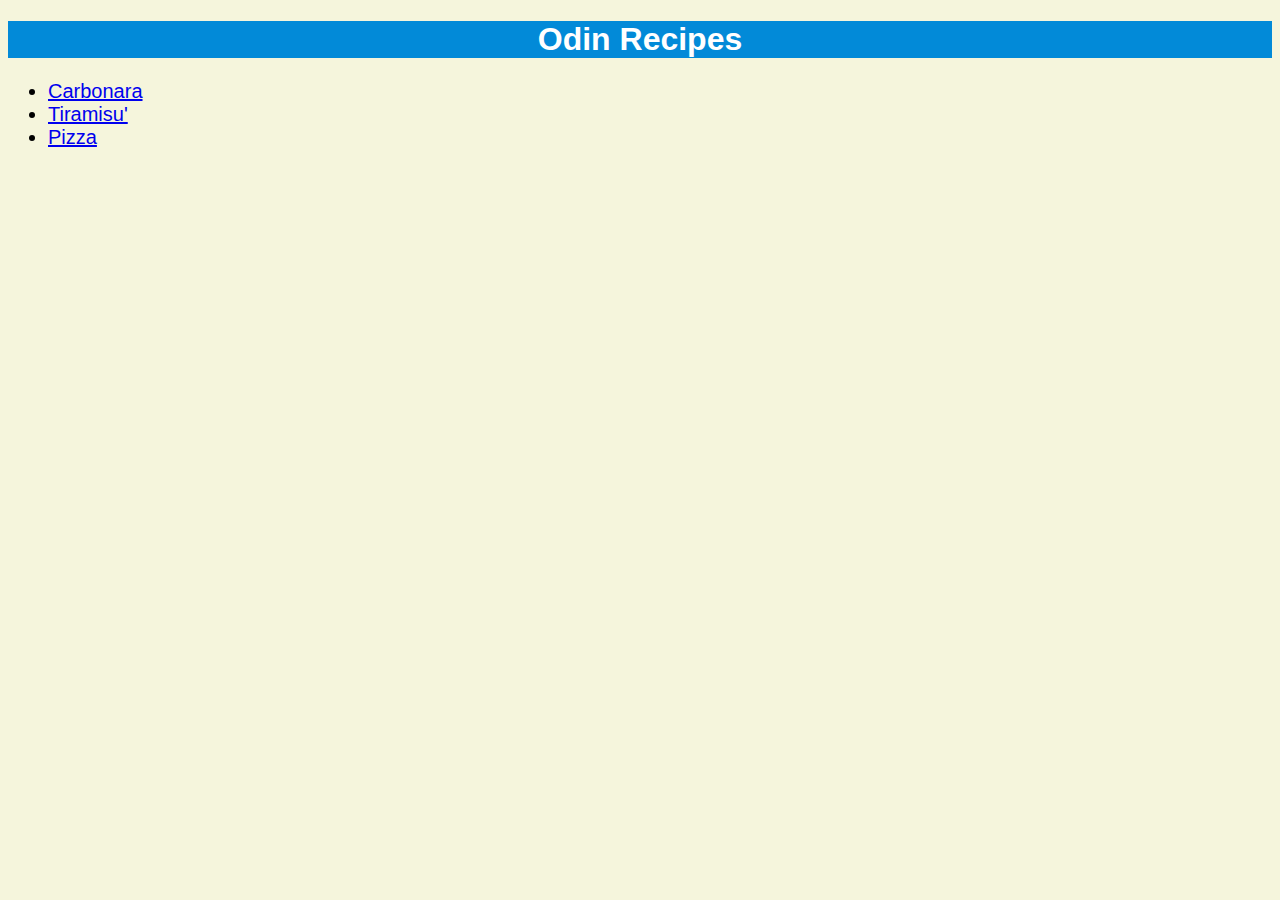
<file: index.html>
<!DOCTYPE html>
<html lang="en">
  <head>
    <link rel="stylesheet" href="./style.css" />
    <meta charset="utf-8" />
    <title>Recipes</title>
  </head>
  <body>
    <h1>Odin Recipes</h1>
    <ul>
      <li>
        <a
          href="./recipes/carbonara.html"
          target="_blank"
          rel="noopen noreferred"
          >Carbonara</a
        >
      </li>
      <li>
        <a
          href="./recipes/tiramisu.html"
          target="_blank"
          rel="noopen noreferred"
          >Tiramisu'</a
        >
      </li>
      <li>
        <a href="./recipes/pizza.html" target="_blank" rel="noopen noreferred"
          >Pizza</a
        >
      </li>
    </ul>
  </body>
</html>
</file>
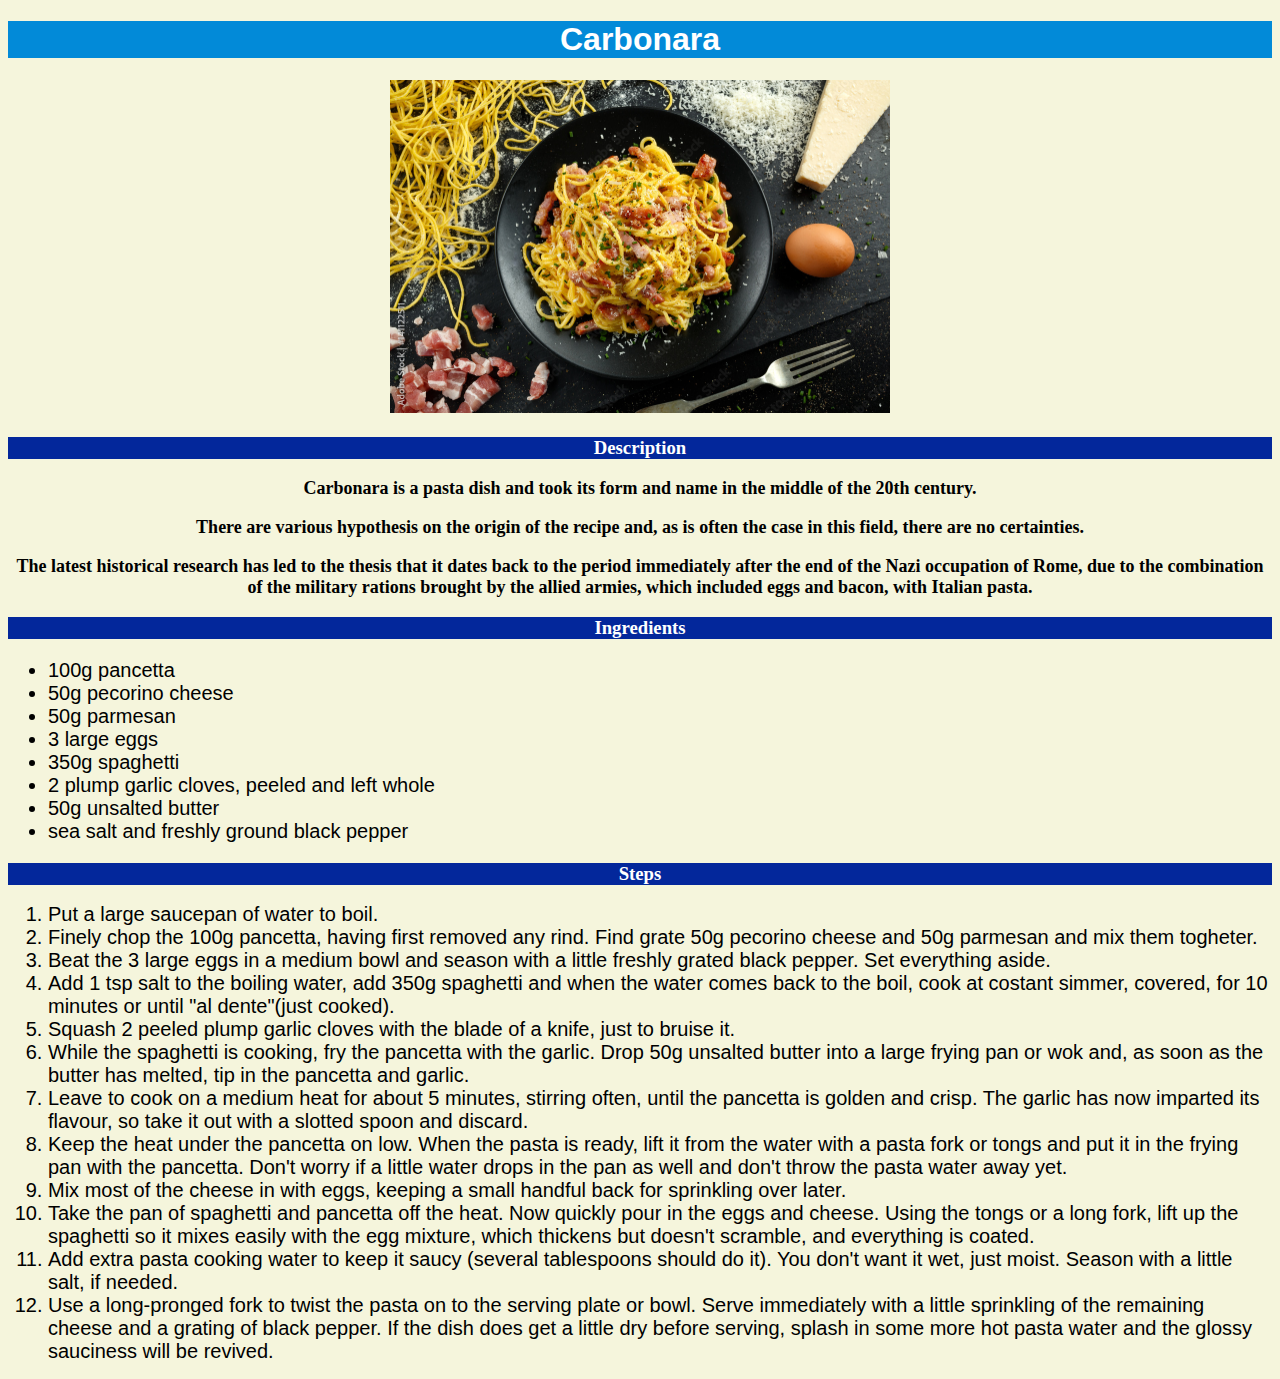
<file: recipes/carbonara.html>
<!DOCTYPE html>
<html lang="en">
  <head>
    <link rel="stylesheet" href="../style.css" />
    <meta charset="utf-8" />
    <title>Carbonara recipe</title>
  </head>
  <body>
    <h1>Carbonara</h1>
    <p>
      <img src="./images/carbonara.jpg" alt="Carbonara plate" width="500" />
    </p>
    <h3>Description</h3>
    <p>
      Carbonara is a pasta dish and took its form and name in the middle of the
      20th century.
    </p>
    <p>
      There are various hypothesis on the origin of the recipe and, as is often
      the case in this field, there are no certainties.
    </p>
    <p>
      The latest historical research has led to the thesis that it dates back to
      the period immediately after the end of the Nazi occupation of Rome, due
      to the combination of the military rations brought by the allied armies,
      which included eggs and bacon, with Italian pasta.
    </p>
    <h3>Ingredients</h3>
    <ul>
      <li>100g pancetta</li>
      <li>50g pecorino cheese</li>
      <li>50g parmesan</li>
      <li>3 large eggs</li>
      <li>350g spaghetti</li>
      <li>2 plump garlic cloves, peeled and left whole</li>
      <li>50g unsalted butter</li>
      <li>sea salt and freshly ground black pepper</li>
    </ul>
    <h3>Steps</h3>
    <ol>
      <li>Put a large saucepan of water to boil.</li>
      <li>
        Finely chop the 100g pancetta, having first removed any rind. Find grate
        50g pecorino cheese and 50g parmesan and mix them togheter.
      </li>
      <li>
        Beat the 3 large eggs in a medium bowl and season with a little freshly
        grated black pepper. Set everything aside.
      </li>
      <li>
        Add 1 tsp salt to the boiling water, add 350g spaghetti and when the
        water comes back to the boil, cook at costant simmer, covered, for 10
        minutes or until "al dente"(just cooked).
      </li>
      <li>
        Squash 2 peeled plump garlic cloves with the blade of a knife, just to
        bruise it.
      </li>
      <li>
        While the spaghetti is cooking, fry the pancetta with the garlic. Drop
        50g unsalted butter into a large frying pan or wok and, as soon as the
        butter has melted, tip in the pancetta and garlic.
      </li>
      <li>
        Leave to cook on a medium heat for about 5 minutes, stirring often,
        until the pancetta is golden and crisp. The garlic has now imparted its
        flavour, so take it out with a slotted spoon and discard.
      </li>
      <li>
        Keep the heat under the pancetta on low. When the pasta is ready, lift
        it from the water with a pasta fork or tongs and put it in the frying
        pan with the pancetta. Don't worry if a little water drops in the pan as
        well and don't throw the pasta water away yet.
      </li>
      <li>
        Mix most of the cheese in with eggs, keeping a small handful back for
        sprinkling over later.
      </li>
      <li>
        Take the pan of spaghetti and pancetta off the heat. Now quickly pour in
        the eggs and cheese. Using the tongs or a long fork, lift up the
        spaghetti so it mixes easily with the egg mixture, which thickens but
        doesn't scramble, and everything is coated.
      </li>
      <li>
        Add extra pasta cooking water to keep it saucy (several tablespoons
        should do it). You don't want it wet, just moist. Season with a little
        salt, if needed.
      </li>
      <li>
        Use a long-pronged fork to twist the pasta on to the serving plate or
        bowl. Serve immediately with a little sprinkling of the remaining cheese
        and a grating of black pepper. If the dish does get a little dry before
        serving, splash in some more hot pasta water and the glossy sauciness
        will be revived.
      </li>
    </ol>
  </body>
</html>
</file>
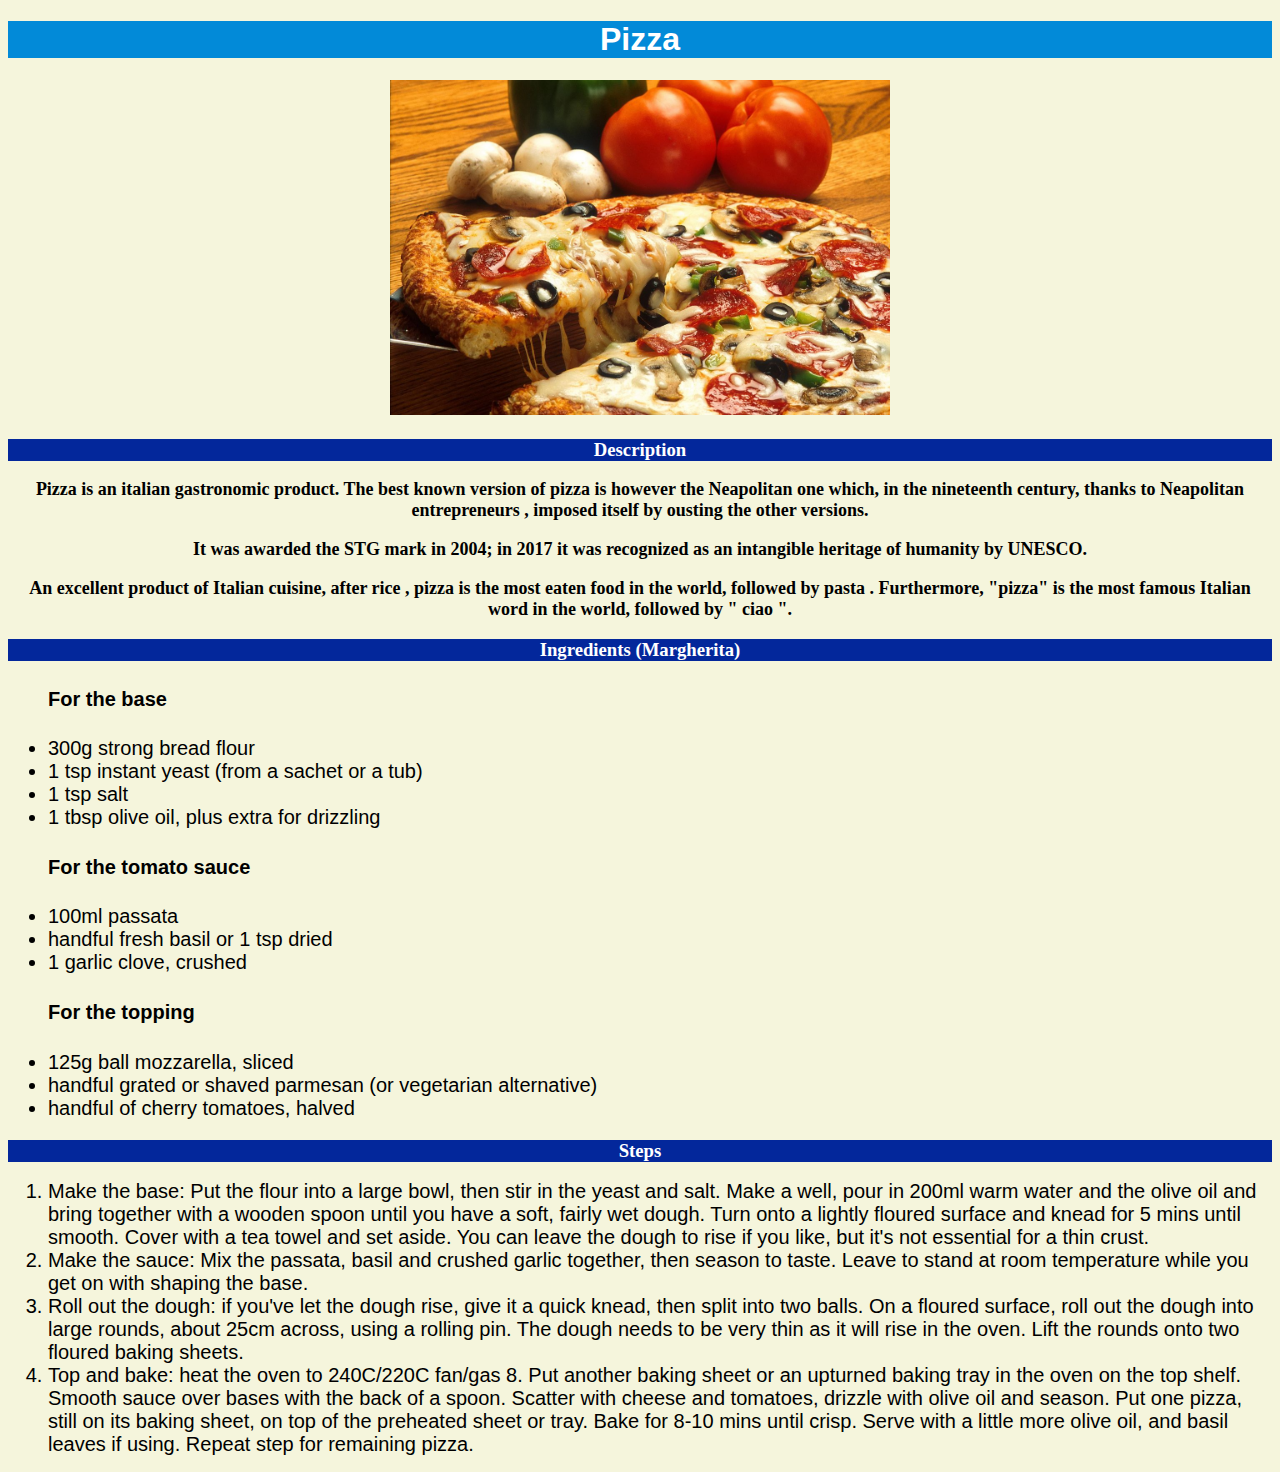
<file: recipes/pizza.html>
<!DOCTYPE html>
<html lang="en">
  <head>
    <link rel="stylesheet" href="../style.css" />
    <meta charset="utf-8" />
    <title>Pizza</title>
  </head>
  <body>
    <h1>Pizza</h1>
    <p>
      <img src="./images/Pizza.jpg" alt="A tasty italian pizza" width="500" />
    </p>
    <h3>Description</h3>
    <p>
      Pizza is an italian gastronomic product. The best known version of pizza
      is however the Neapolitan one which, in the nineteenth century, thanks to
      Neapolitan entrepreneurs , imposed itself by ousting the other versions.
    </p>
    <p>
      It was awarded the STG mark in 2004; in 2017 it was recognized as an
      intangible heritage of humanity by UNESCO.
    </p>
    <p>
      An excellent product of Italian cuisine, after rice , pizza is the most
      eaten food in the world, followed by pasta . Furthermore, "pizza" is the
      most famous Italian word in the world, followed by " ciao ".
    </p>
    <h3>Ingredients (Margherita)</h3>
    <ul>
      <h4>For the base</h4>
      <li>300g strong bread flour</li>
      <li>1 tsp instant yeast (from a sachet or a tub)</li>
      <li>1 tsp salt</li>
      <li>1 tbsp olive oil, plus extra for drizzling</li>
      <h4>For the tomato sauce</h4>
      <li>100ml passata</li>
      <li>handful fresh basil or 1 tsp dried</li>
      <li>1 garlic clove, crushed</li>
      <h4>For the topping</h4>
      <li>125g ball mozzarella, sliced</li>
      <li>handful grated or shaved parmesan (or vegetarian alternative)</li>
      <li>handful of cherry tomatoes, halved</li>
    </ul>
    <h3>Steps</h3>
    <ol>
      <li>
        Make the base: Put the flour into a large bowl, then stir in the yeast
        and salt. Make a well, pour in 200ml warm water and the olive oil and
        bring together with a wooden spoon until you have a soft, fairly wet
        dough. Turn onto a lightly floured surface and knead for 5 mins until
        smooth. Cover with a tea towel and set aside. You can leave the dough to
        rise if you like, but it's not essential for a thin crust.
      </li>
      <li>
        Make the sauce: Mix the passata, basil and crushed garlic together, then
        season to taste. Leave to stand at room temperature while you get on
        with shaping the base.
      </li>
      <li>
        Roll out the dough: if you've let the dough rise, give it a quick knead,
        then split into two balls. On a floured surface, roll out the dough into
        large rounds, about 25cm across, using a rolling pin. The dough needs to
        be very thin as it will rise in the oven. Lift the rounds onto two
        floured baking sheets.
      </li>
      <li>
        Top and bake: heat the oven to 240C/220C fan/gas 8. Put another baking
        sheet or an upturned baking tray in the oven on the top shelf. Smooth
        sauce over bases with the back of a spoon. Scatter with cheese and
        tomatoes, drizzle with olive oil and season. Put one pizza, still on its
        baking sheet, on top of the preheated sheet or tray. Bake for 8-10 mins
        until crisp. Serve with a little more olive oil, and basil leaves if
        using. Repeat step for remaining pizza.
      </li>
    </ol>
  </body>
</html>
</file>
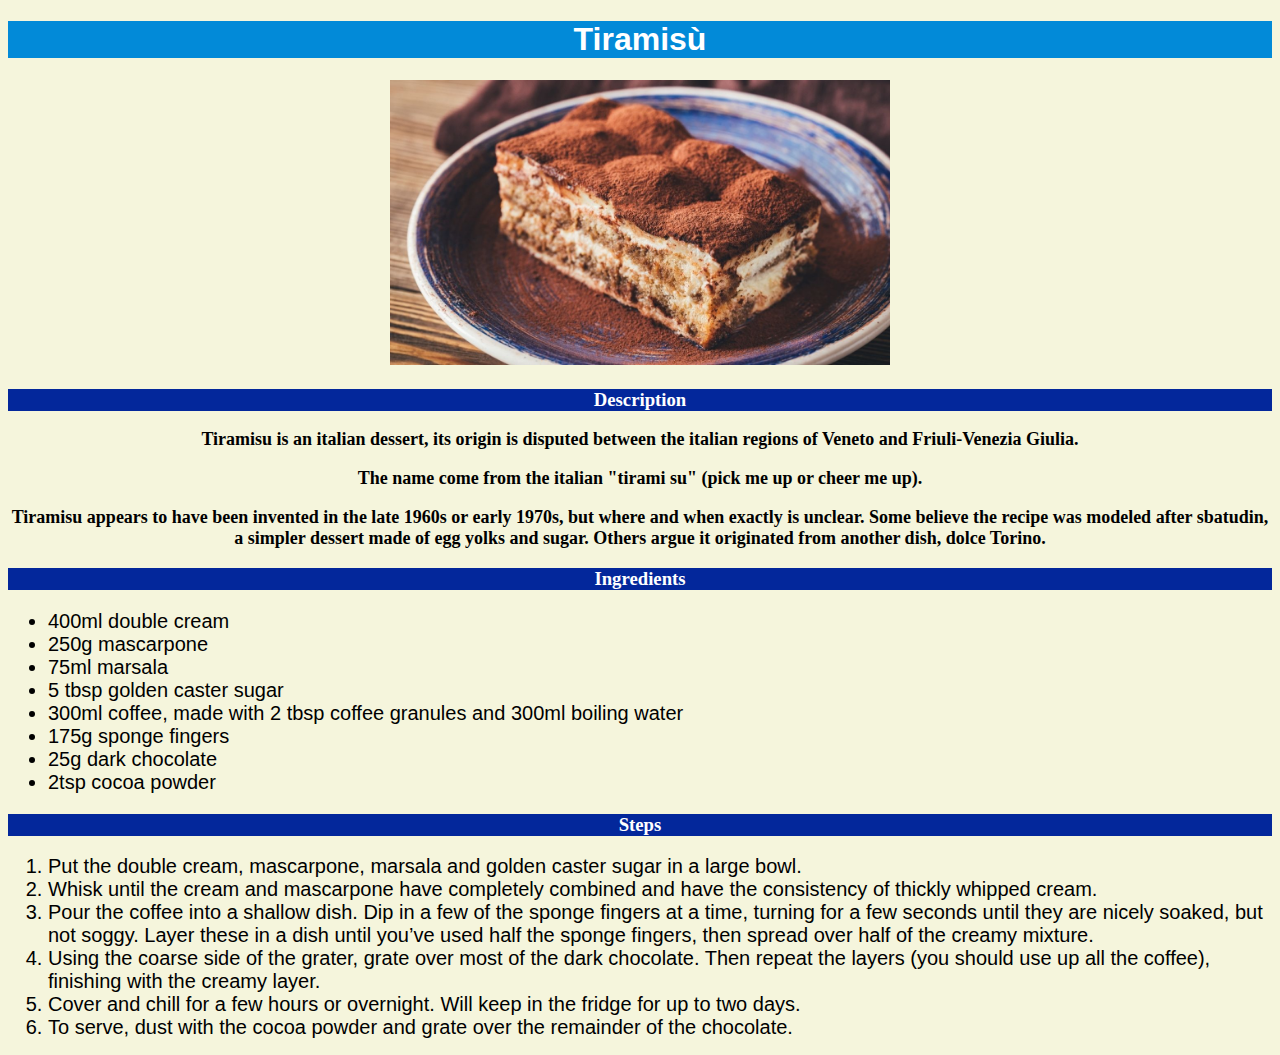
<file: recipes/tiramisu.html>
<!DOCTYPE html>
<html lang="en">
  <head>
    <link rel="stylesheet" href="../style.css" />
    <meta charset="utf-8" />
    <title>Tiramisù</title>
  </head>
  <body>
    <h1>Tiramisù</h1>
    <p>
      <img src="./images/tiramisu.jpg" alt="A very good tiramisù" width="500" />
    </p>
    <h3>Description</h3>
    <p>
      Tiramisu is an italian dessert, its origin is disputed between the italian
      regions of Veneto and Friuli-Venezia Giulia.
    </p>
    <p>
      The name come from the italian "tirami su" (pick me up or cheer me up).
    </p>
    <p>
      Tiramisu appears to have been invented in the late 1960s or early 1970s,
      but where and when exactly is unclear. Some believe the recipe was modeled
      after sbatudin, a simpler dessert made of egg yolks and sugar. Others
      argue it originated from another dish, dolce Torino.
    </p>
    <h3>Ingredients</h3>
    <ul>
      <li>400ml double cream</li>
      <li>250g mascarpone</li>
      <li>75ml marsala</li>
      <li>5 tbsp golden caster sugar</li>
      <li>
        300ml coffee, made with 2 tbsp coffee granules and 300ml boiling water
      </li>
      <li>175g sponge fingers</li>
      <li>25g dark chocolate</li>
      <li>2tsp cocoa powder</li>
    </ul>
    <h3>Steps</h3>
    <ol>
      <li>
        Put the double cream, mascarpone, marsala and golden caster sugar in a
        large bowl.
      </li>
      <li>
        Whisk until the cream and mascarpone have completely combined and have
        the consistency of thickly whipped cream.
      </li>
      <li>
        Pour the coffee into a shallow dish. Dip in a few of the sponge fingers
        at a time, turning for a few seconds until they are nicely soaked, but
        not soggy. Layer these in a dish until you’ve used half the sponge
        fingers, then spread over half of the creamy mixture.
      </li>
      <li>
        Using the coarse side of the grater, grate over most of the dark
        chocolate. Then repeat the layers (you should use up all the coffee),
        finishing with the creamy layer.
      </li>
      <li>
        Cover and chill for a few hours or overnight. Will keep in the fridge
        for up to two days.
      </li>
      <li>
        To serve, dust with the cocoa powder and grate over the remainder of the
        chocolate.
      </li>
    </ol>
  </body>
</html>
</file>
<file: style.css>
body {
  background-color: beige;
}
h1 {
  background-color: rgb(2, 138, 216);
  color: rgb(255, 255, 255);
  text-align: center;
  font-family: Georgia, "Geneva", Tahoma, sans-serif;
}

h3 {
  background-color: rgb(3, 39, 155);
  color: rgb(255, 255, 255);
  text-align: center;
}

p {
  font-size: 18px;
  font-weight: 800;
  text-align: center;
}

ul {
  font-size: 20px;
  font-family: Verdana, "Geneva", Tahoma, sans-serif;
}

ol li {
  font-size: 20px;
  font-family: Impact, "Haettenschweiler", "Arial Narrow Bold", sans-serif;
}
</file>
